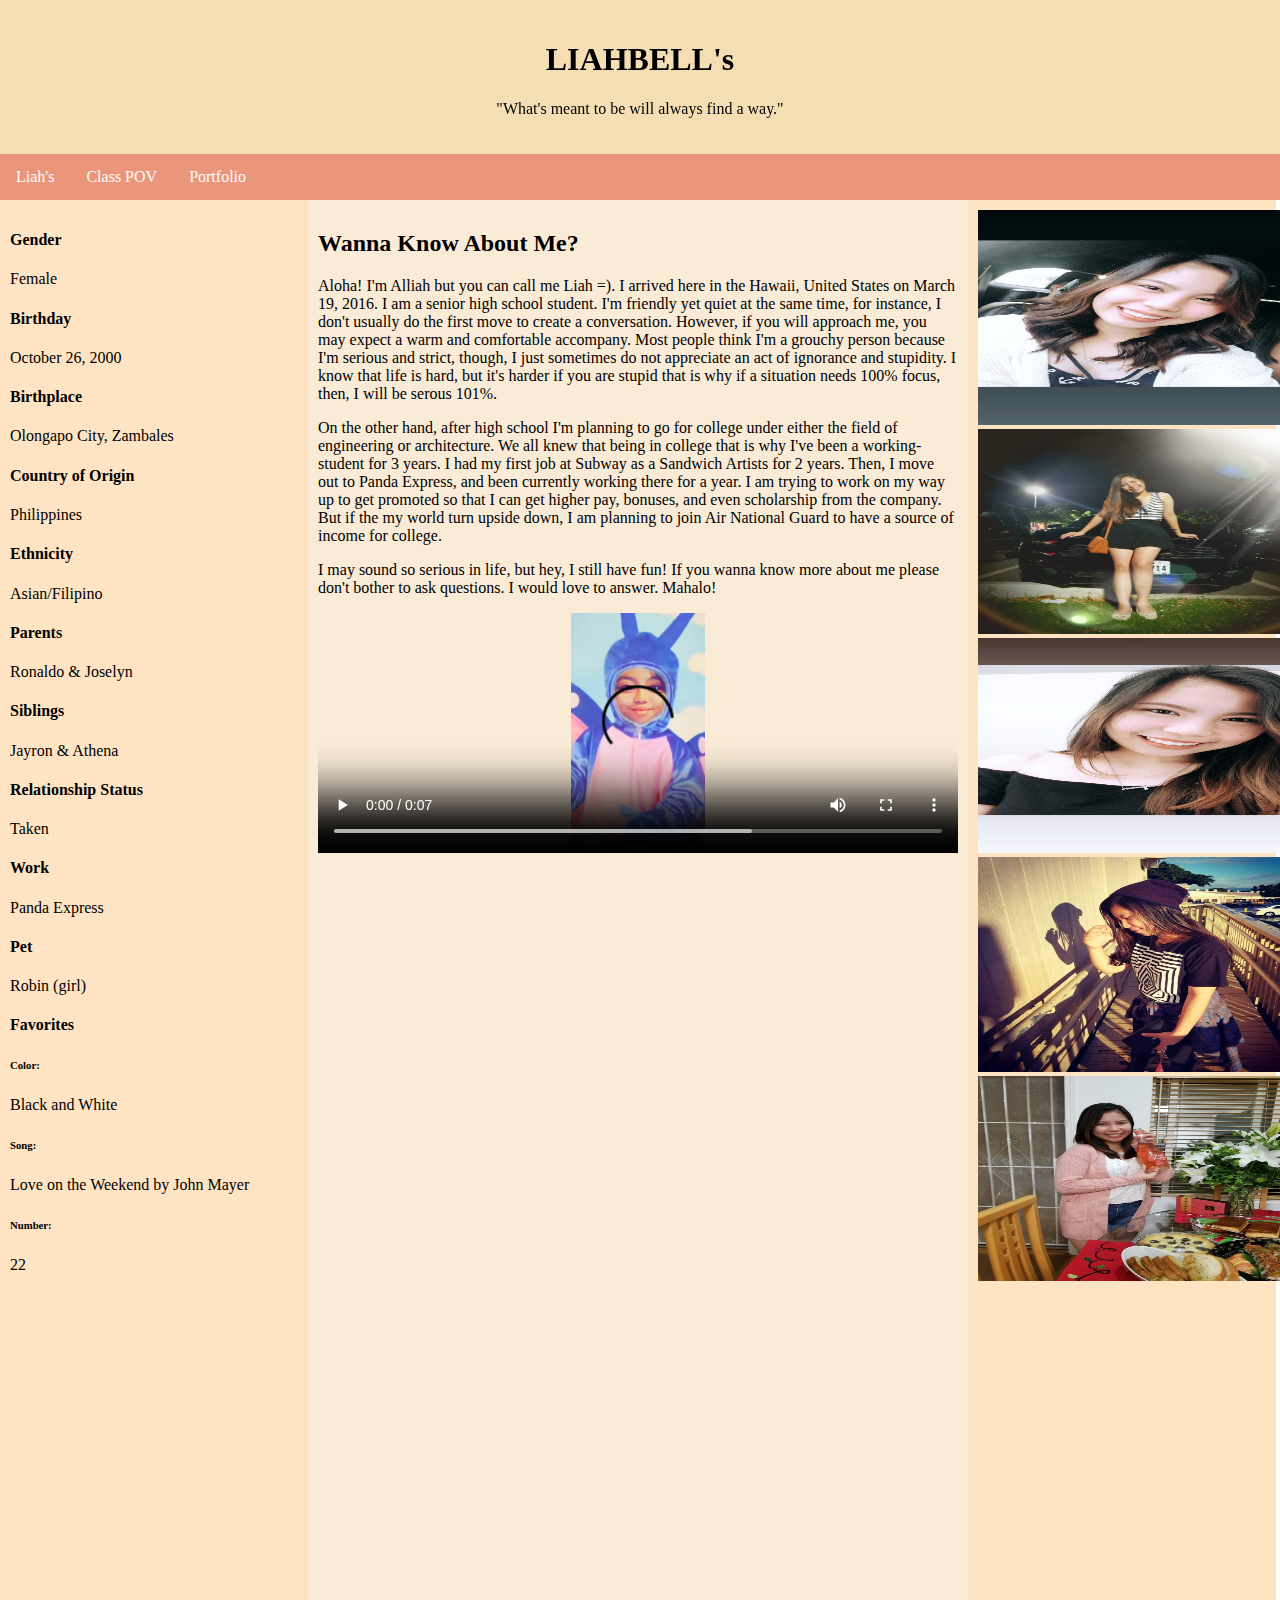
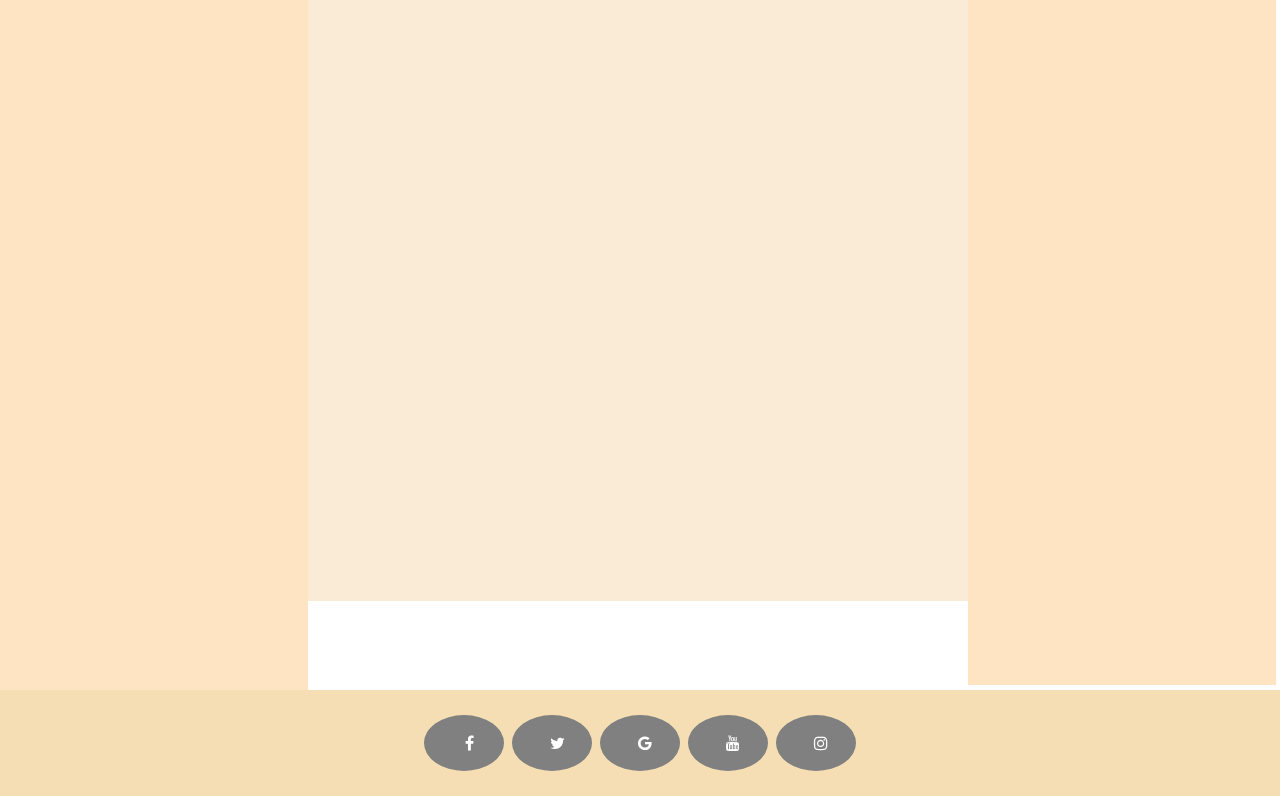
<file: index.html>
<!DOCTYPE html>
<html lang="en">
<head>
<title>Alliah Munoz</title>
    <link rel="stylesheet" type="text/css" href=main.css>
<meta charset="utf-8">
<meta name="viewport" content="width=device-width, initial-scale=1">
    <link rel="stylesheet" href="https://cdnjs.cloudflare.com/ajax/libs/font-awesome/4.7.0/css/font-awesome.min.css">
<style>

  }
.fa {
  padding: inherit;
    padding-right: 10px;
  font-size: 30px;
  width: 50px;
  text-align: center;
  text-decoration: none;
  margin: 5px 2px;
  border-radius: 60%;
}

.fa:hover {
    opacity: 0.7;
}

.fa-facebook {
  background: grey;
  color: white;
}

.fa-twitter {
  background: grey;
  color: white;
}

.fa-google {
  background: grey;
  color: white;
}

.fa-linkedin {
  background: grey;
  color: white;
}

.fa-youtube {
  background: grey;
  color: white;
}

.fa-instagram {
  background: grey;
  color: white;
}

</style>
</head>
<body>

<div class="header">
  <h1>LIAHBELL's</h1>
  <p>"What's meant to be will always find a way."</p>
</div>

<div class="topnav">
  <a href="#active" href="index.html">Liah's</a>
  <a href="mypov.html">Class POV</a>
  <a href="Portfolio.html">Portfolio</a>
</div>

<div class="row">
  <div class="column side">
    <h4>Gender</h4>
    <p>Female</p>
      <h4>Birthday</h4>
    <p>October 26, 2000</p>
     <h4>Birthplace</h4>
<p>Olongapo City, Zambales</p>
      <h4>Country of Origin</h4>
      <p>Philippines</p>
      <h4>Ethnicity</h4>
      <p>Asian/Filipino</p>
      <h4>Parents</h4>
    <p>Ronaldo & Joselyn</p>
    <h4>Siblings</h4>
      <p>Jayron & Athena</p>
       <h4>Relationship Status</h4>
    <p>Taken</p>
       <h4>Work</h4>
    <p>Panda Express</p>
      <h4>Pet</h4>
    <p>Robin (girl)</p>
      <h4>Favorites</h4>
                <h6>Color:</h6><p>Black and White</p>
                <h6>Song:</h6><p>Love on the Weekend by John Mayer</p>
                <h6>Number:</h6><p>22</p>
  </div>
  
  <div class="column middle">
    <h2>Wanna Know About Me?</h2>
      <p>Aloha! I'm Alliah but you can call me Liah =). I arrived here in the Hawaii, United States on March 19, 2016. I am a senior high school student. I'm friendly yet quiet at the same time, for instance, I don't usually do the first move to create a conversation. However, if you will approach me, you may expect a warm and comfortable accompany. Most people think I'm a grouchy person because I'm serious and strict, though, I just sometimes do not appreciate an act of ignorance and stupidity. I know that life is hard, but it's harder if you are stupid that is why if a situation needs 100% focus, then, I will be serous 101%. </p>
      
      <p>On the other hand, after high school I'm planning to go for college under either the field of engineering or architecture. We all knew that being in college that is why I've been a working-student for 3 years. I had my first job at Subway as a Sandwich Artists for 2 years. Then, I move out to Panda Express, and been currently working there for a year. I am trying to work on my way up to get promoted so that I can get higher pay, bonuses, and even scholarship from the company. But if the my world turn upside down, I am planning to join Air National Guard to have a source of income for college. </p>
      
      <p> I may sound so serious in life, but hey, I still have fun! If you wanna know more about me please don't bother to ask questions. I would love to answer. Mahalo!</p>
        <video width="100%"; height="240" controls> 
      <source src="video-1567509839.mp4" type="video/mp4">
      Your browser does not support HTML5 video.
    </video>
      
</div>
  
  <div  class="column side"> 
      <a target="_blank" href="69934551_961725037515184_1636360231715864576_n.jpg">
    <img src="69934551_961725037515184_1636360231715864576_n.jpg"  width="320" height="215">
          <img src="69775799_470801100429119_1960124500099989504_n.jpg" width="320" height="205">
          <img src="69339628_535021680640579_1760462731913199616_n.jpg"  width="320" height="215">
          <img src="69460373_850809148638984_6093528956219162624_n.jpg" width="320" height="215">
          <img src="70441452_1173436692840868_4108717482317971456_n.jpg"  width="320" height="205">
      </a>
     
    </div>
   

    </div>
    
<div class="footer">
<!-- Add font awesome icons -->
<a href="https://www.facebook.com" class="fa fa-facebook"></a>
<a href="https://twitter.com" class="fa fa-twitter"></a>
<a href="https://www.google.com/" class="fa fa-google"></a>
<a href="https://www.youtube.com" class="fa fa-youtube"></a>
<a href="https://www.instagram.com" class="fa fa-instagram"></a>  
</div>

</body>
</html>
</file>
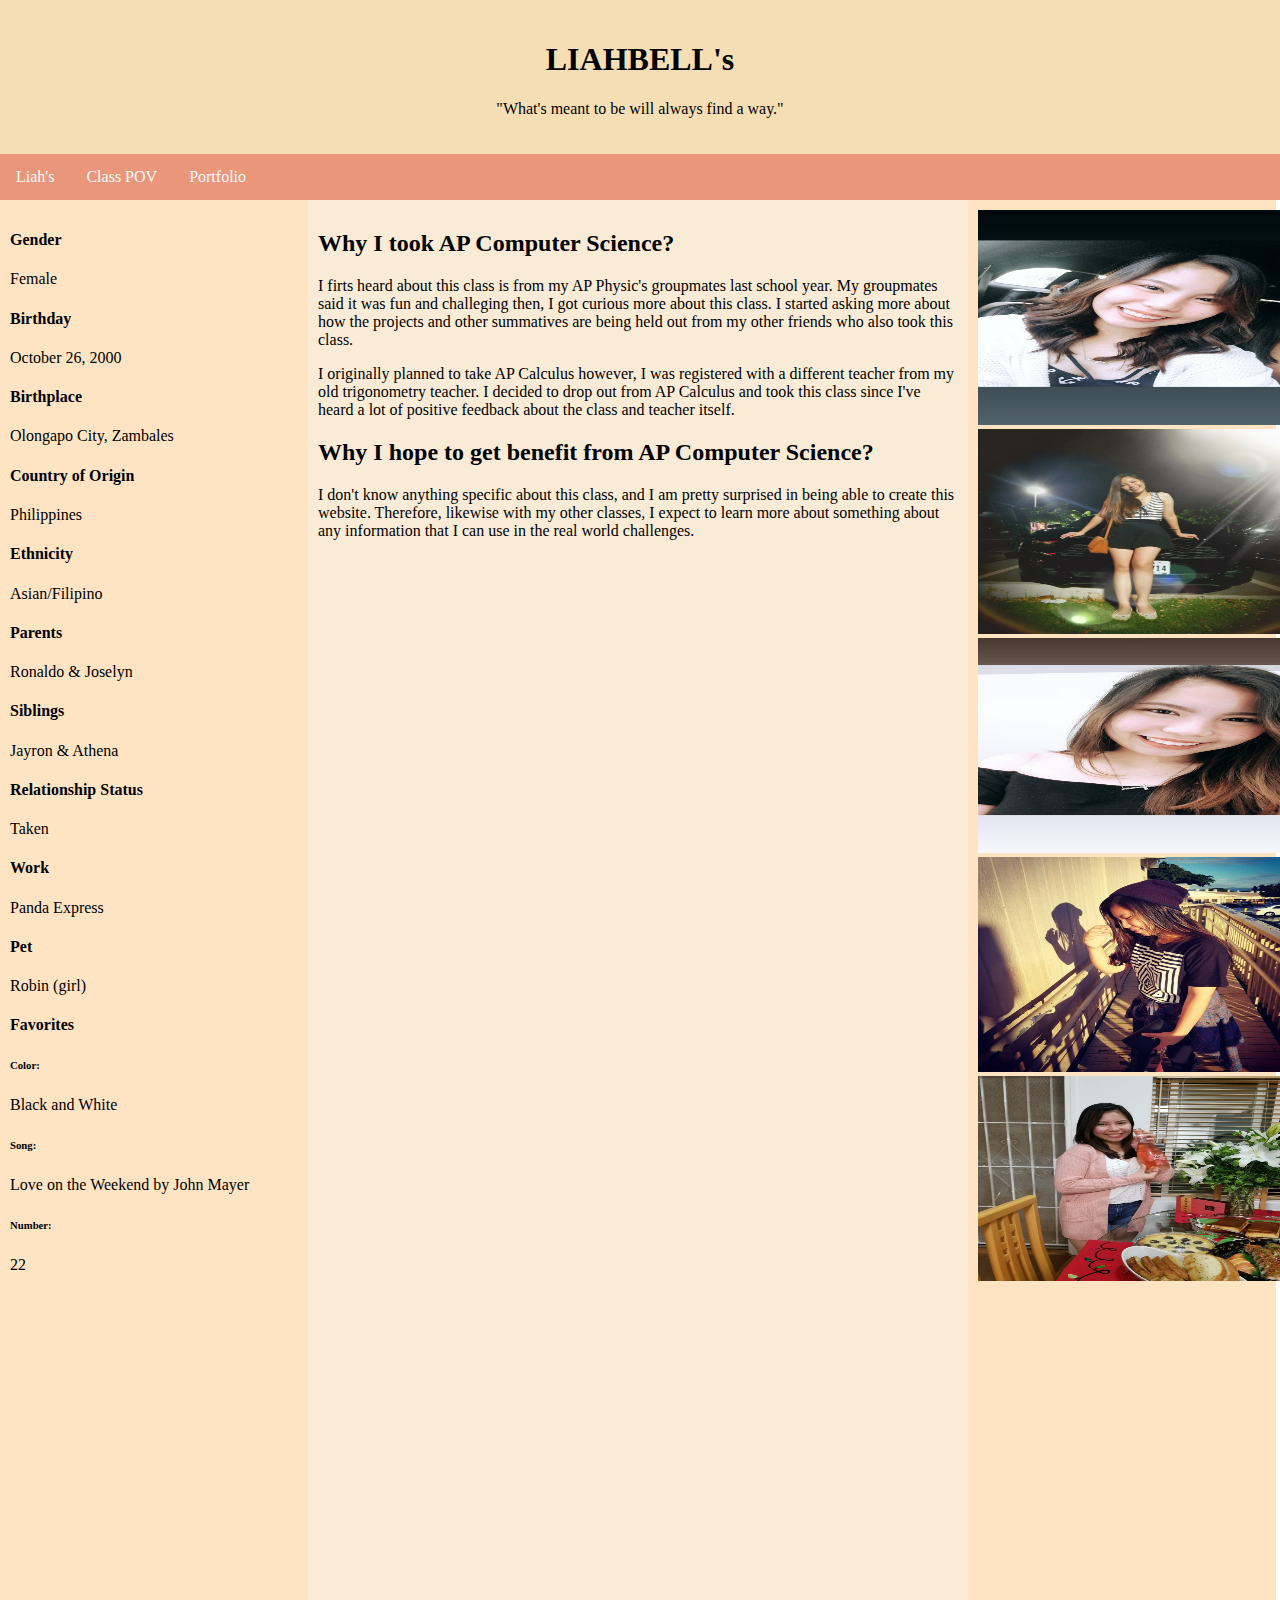
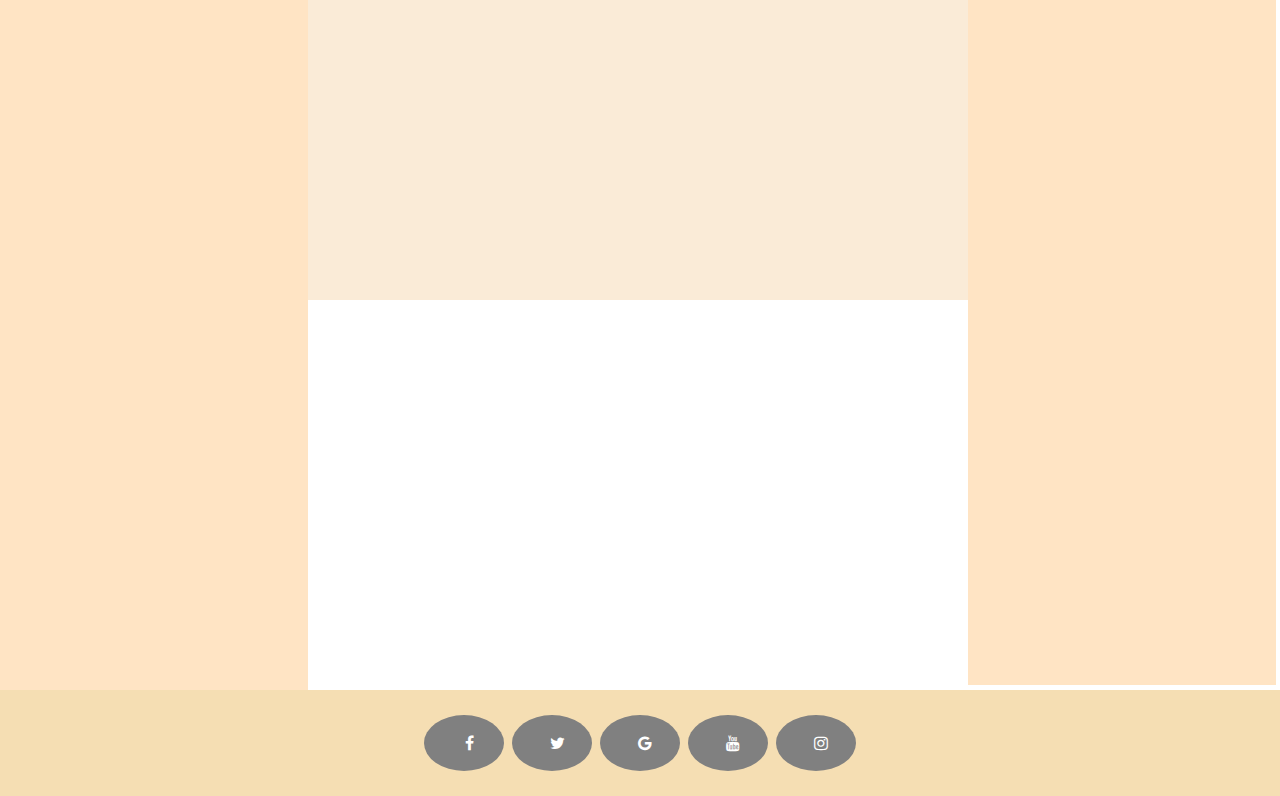
<file: mypov.html>
<!DOCTYPE html>
<html lang="en">
<head>
<title>Alliah Munoz</title>
    <link rel="stylesheet" type="text/css" href=main.css>
<meta charset="utf-8">
<meta name="viewport" content="width=device-width, initial-scale=1">
    <link rel="stylesheet" href="https://cdnjs.cloudflare.com/ajax/libs/font-awesome/4.7.0/css/font-awesome.min.css">
<style>
  }
.fa {
  padding: inherit;
    padding-right: 10px;
  font-size: 30px;
  width: 50px;
  text-align: center;
  text-decoration: none;
  margin: 5px 2px;
  border-radius: 60%;
}

.fa:hover {
    opacity: 0.7;
}

.fa-facebook {
  background: grey;
  color: white;
}

.fa-twitter {
  background: grey;
  color: white;
}

.fa-google {
  background: grey;
  color: white;
}

.fa-linkedin {
  background: grey;
  color: white;
}

.fa-youtube {
  background: grey;
  color: white;
}

.fa-instagram {
  background: grey;
  color: white;
}

</style>
</head>
<body>

<div class="header">
  <h1>LIAHBELL's</h1>
  <p>"What's meant to be will always find a way."</p>
</div>

<div class="topnav">
  <a  href="index.html">Liah's</a>
  <a href="#active" href="mypov.html">Class POV</a>
  <a href="Portfolio.html">Portfolio</a>
</div>

<div class="row">
  <div class="column side">
    <h4>Gender</h4>
    <p>Female</p>
      <h4>Birthday</h4>
    <p>October 26, 2000</p>
     <h4>Birthplace</h4>
<p>Olongapo City, Zambales</p>
      <h4>Country of Origin</h4>
      <p>Philippines</p>
      <h4>Ethnicity</h4>
      <p>Asian/Filipino</p>
      <h4>Parents</h4>
    <p>Ronaldo & Joselyn</p>
    <h4>Siblings</h4>
      <p>Jayron & Athena</p>
       <h4>Relationship Status</h4>
    <p>Taken</p>
       <h4>Work</h4>
    <p>Panda Express</p>
      <h4>Pet</h4>
    <p>Robin (girl)</p>
      <h4>Favorites</h4>
                <h6>Color:</h6><p>Black and White</p>
                <h6>Song:</h6><p>Love on the Weekend by John Mayer</p>
                <h6>Number:</h6><p>22</p>
  </div>
  
  <div class="column middle">
    <h2>Why I took AP Computer Science?</h2>
      <p>I firts heard about this class is from my AP Physic's groupmates last school year. My groupmates said it was fun and challeging then, I got curious more about this class. I started asking more about how the projects and other summatives are being held out from my other friends who also took this class.</p>
     <p> I originally planned to take AP Calculus however, I was registered with a different teacher from my old trigonometry teacher. I decided to drop out from AP Calculus and took this class since I've heard a lot of positive feedback about the class and teacher itself. </p>

      <h2>Why I hope to get benefit from AP Computer Science?</h2>
      <p> I don't know anything specific about this class, and I am pretty surprised in being able to create this website. Therefore, likewise with my other classes, I expect to learn more about something about any information that I can use in the real world challenges. </p>
</div>
  
  <div  class="column side"> 
      <a target="_blank" href="69934551_961725037515184_1636360231715864576_n.jpg">
    <img src="69934551_961725037515184_1636360231715864576_n.jpg"  width="320" height="215">
          <img src="69775799_470801100429119_1960124500099989504_n.jpg" width="320" height="205">
          <img src="69339628_535021680640579_1760462731913199616_n.jpg" width="320" height="215">
          <img src="69460373_850809148638984_6093528956219162624_n.jpg"  width="320" height="215">
          <img src="70441452_1173436692840868_4108717482317971456_n.jpg" width="320" height="205">
      </a>
     
    </div>
   

    </div>
    
<div class="footer">
<!-- Add font awesome icons -->
<a href="https://www.facebook.com" class="fa fa-facebook"></a>
<a href="https://twitter.com" class="fa fa-twitter"></a>
<a href="https://www.google.com/" class="fa fa-google"></a>
<a href="https://www.youtube.com" class="fa fa-youtube"></a>
<a href="https://www.instagram.com" class="fa fa-instagram"></a>  
</div>

</body>
</html>
</file>
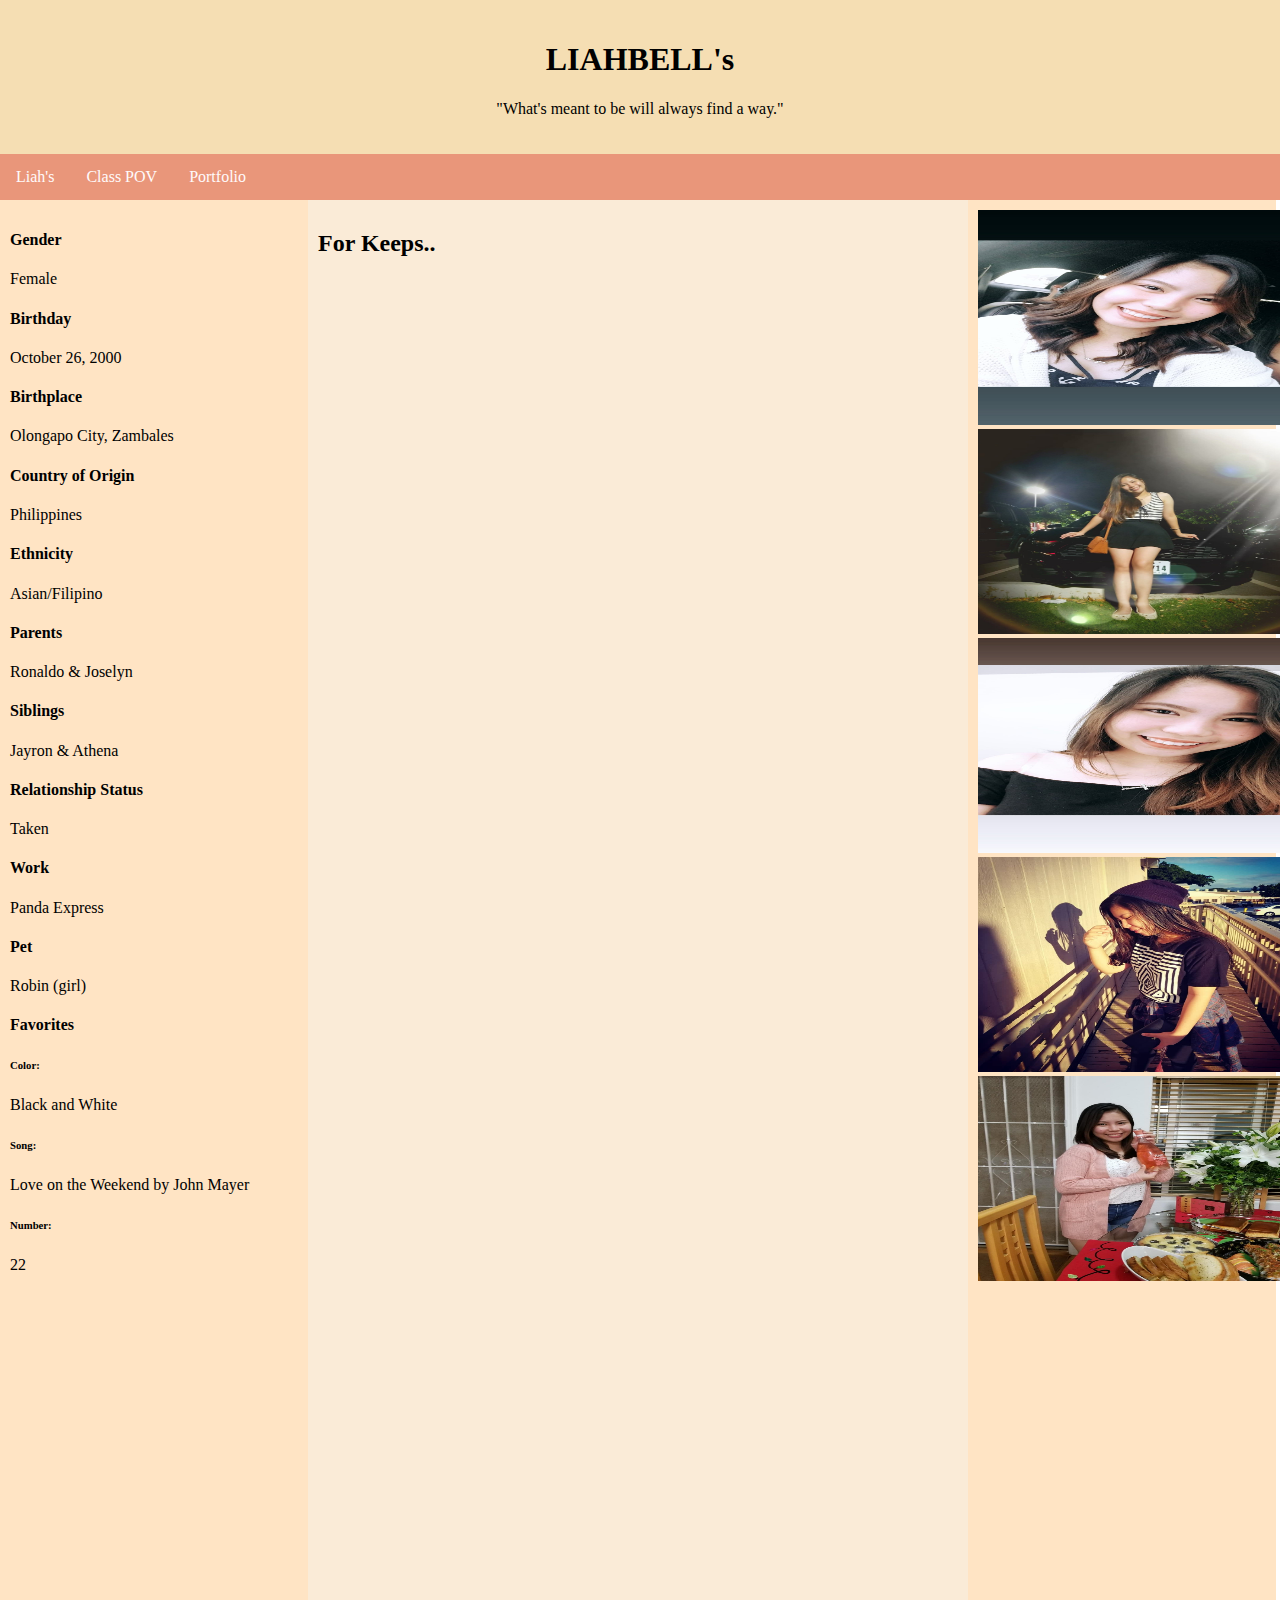
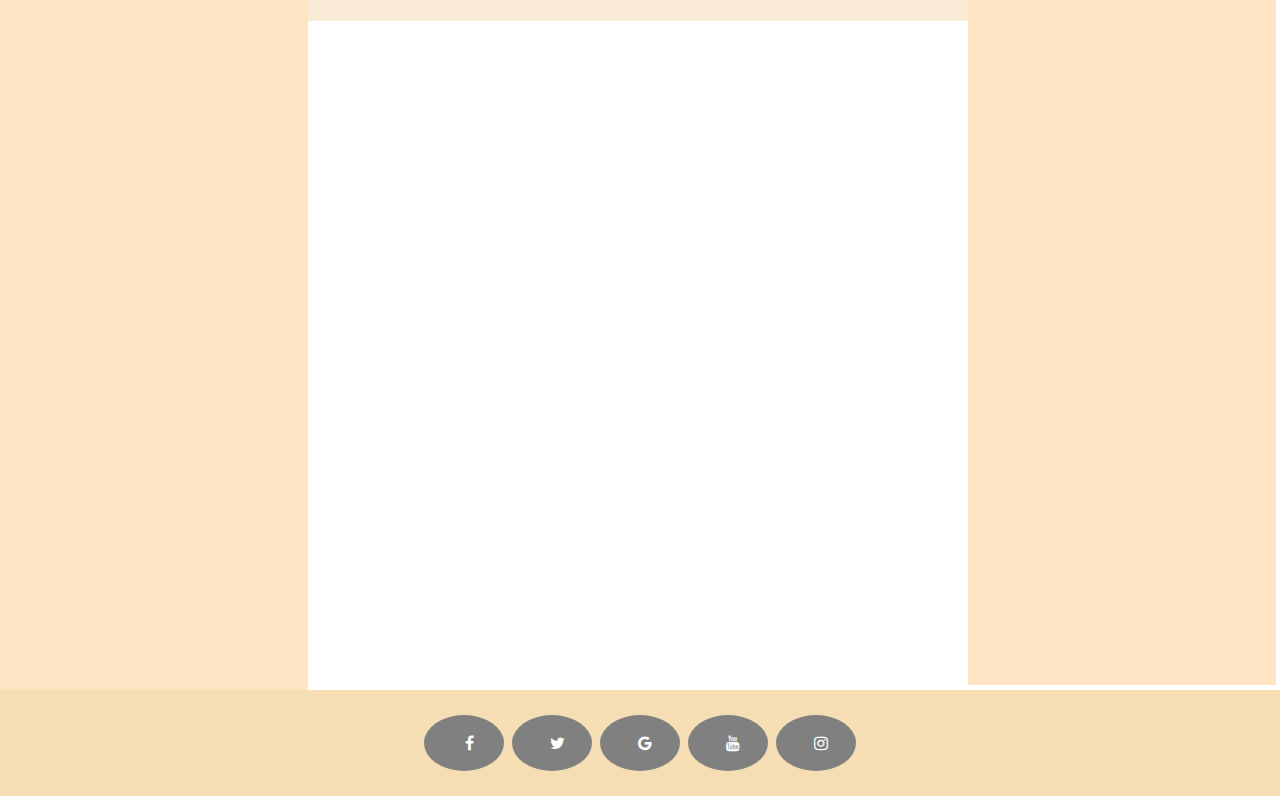
<file: Portfolio.html>
<!DOCTYPE html>
<html lang="en">
<head>
<title>Alliah Munoz</title>
    <link rel="stylesheet" type="text/css" href=main.css>
<meta charset="utf-8">
<meta name="viewport" content="width=device-width, initial-scale=1">
    <link rel="stylesheet" href="https://cdnjs.cloudflare.com/ajax/libs/font-awesome/4.7.0/css/font-awesome.min.css">
<style>

  }
.fa {
  padding: inherit;
    padding-right: 10px;
  font-size: 30px;
  width: 50px;
  text-align: center;
  text-decoration: none;
  margin: 5px 2px;
  border-radius: 60%;
}

.fa:hover {
    opacity: 0.7;
}

.fa-facebook {
  background: grey;
  color: white;
}

.fa-twitter {
  background: grey;
  color: white;
}

.fa-google {
  background: grey;
  color: white;
}

.fa-linkedin {
  background: grey;
  color: white;
}

.fa-youtube {
  background: grey;
  color: white;
}

.fa-instagram {
  background: grey;
  color: white;
}

</style>
</head>
<body>

<div class="header">
  <h1>LIAHBELL's</h1>
  <p>"What's meant to be will always find a way."</p>
  
</div>

<div class="topnav">
  <a  href="index.html">Liah's</a>
  <a href="mypov.html">Class POV</a>
  <a href="#active" href="Portfolio.html">Portfolio</a>
</div>

<div class="row">
  <div class="column side">
    <h4>Gender</h4>
    <p>Female</p>
      <h4>Birthday</h4>
    <p>October 26, 2000</p>
     <h4>Birthplace</h4>
<p>Olongapo City, Zambales</p>
      <h4>Country of Origin</h4>
      <p>Philippines</p>
      <h4>Ethnicity</h4>
      <p>Asian/Filipino</p>
      <h4>Parents</h4>
    <p>Ronaldo & Joselyn</p>
    <h4>Siblings</h4>
      <p>Jayron & Athena</p>
       <h4>Relationship Status</h4>
    <p>Taken</p>
       <h4>Work</h4>
    <p>Panda Express</p>
      <h4>Pet</h4>
    <p>Robin (girl)</p>
      <h4>Favorites</h4>
                <h6>Color:</h6><p>Black and White</p>
                <h6>Song:</h6><p>Love on the Weekend by John Mayer</p>
                <h6>Number:</h6><p>22</p>
  </div>
  
  <div class="column middle">
    <h2>For Keeps..
        <div>
<script src="https://cdn.htmlgames.com/embed.js?game=KillerSudoku&amp;&amp;bgcolor=white"></script>
        </div> </h2>
     

</div>
  
  <div class="column side"> 
      <a target="_blank" href="69934551_961725037515184_1636360231715864576_n.jpg">
    <img src="69934551_961725037515184_1636360231715864576_n.jpg" width="320" height="215">
          <img src="69775799_470801100429119_1960124500099989504_n.jpg" width="320" height="205">
          <img src="69339628_535021680640579_1760462731913199616_n.jpg"width="320" height="215">
          <img src="69460373_850809148638984_6093528956219162624_n.jpg"  width="320" height="215">
          <img src="70441452_1173436692840868_4108717482317971456_n.jpg"  width="320" height="205">
      </a>
     
    </div>
   

    </div>
    
<div class="footer">
<!-- Add font awesome icons -->
<a href="https://www.facebook.com" class="fa fa-facebook"></a>
<a href="https://twitter.com" class="fa fa-twitter"></a>
<a href="https://www.google.com/" class="fa fa-google"></a>
<a href="https://www.youtube.com" class="fa fa-youtube"></a>
<a href="https://www.instagram.com" class="fa fa-instagram"></a>  
</div>

</body>
</html>
</file>
